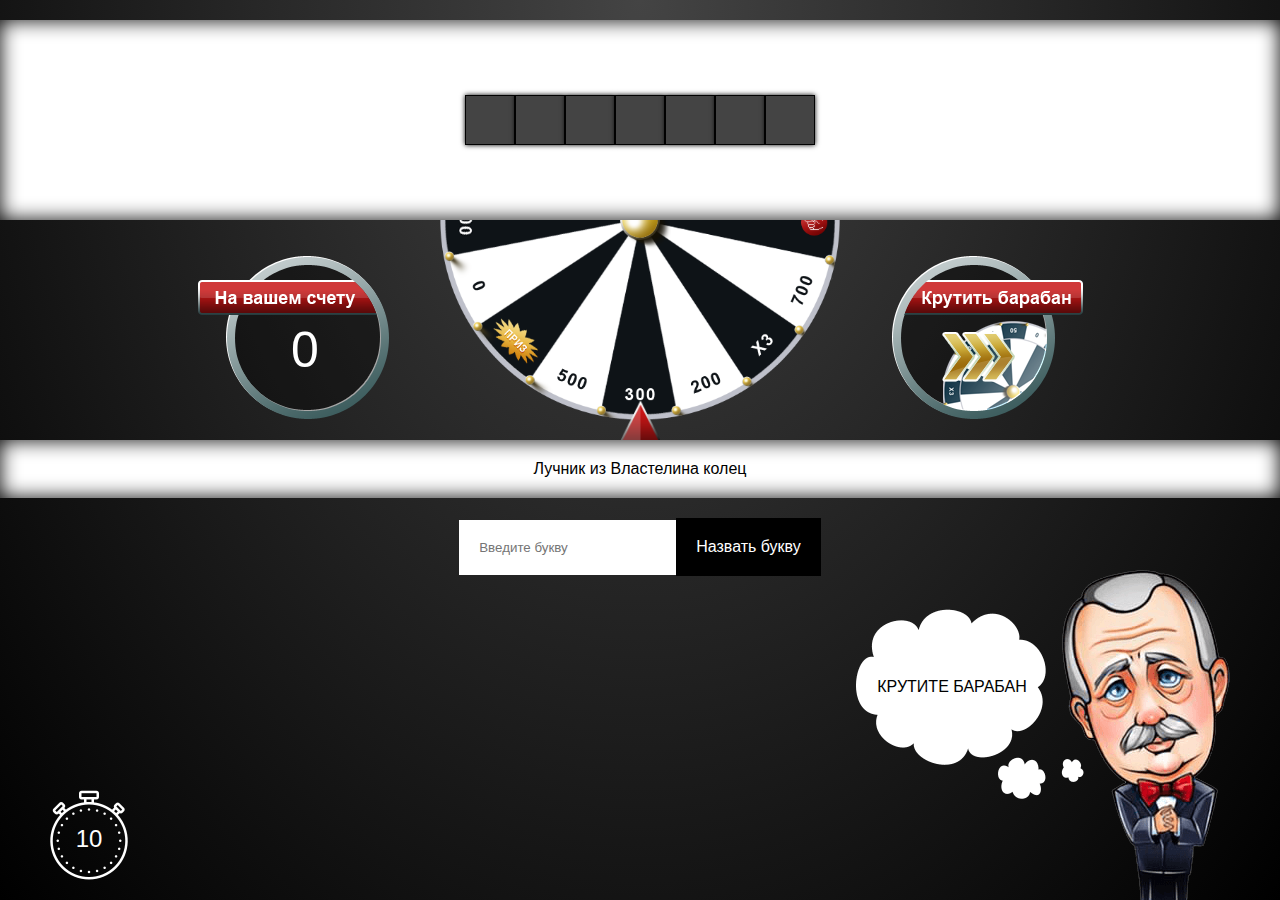
<file: index.html>
<!DOCTYPE html>
<html lang="en">
<head>
    <meta charset="UTF-8">
    <title>Поле Чудес!</title>
    <link rel="stylesheet" href="./css/style.css">
    <script src="./js/jquery-3.3.1.min.js"></script>
    <script src="./js/script.js"></script>
</head>
<body>
    <ul class="wrapLetters">
    </ul>
    <div class="wrapBaraban">
        <p class="score">0</p>
        <img src="./img/foto.png" alt="baraban" class="baraban">
        <a href="#" class="roll"></a>
    </div>
    <p class="wrapQuest">
    Что в России на первом месте, а во Франции на втором?
    </p>
    <div class="contEnter">
        <input type="text" class="myLetter" placeholder="Введите букву">
        <a href="#" class="send">Назвать букву</a>
    </div>
    <div class="persone">
        <p class="yakubovichSay">Крутите барабан</p>
    </div>
    <p class="timer">10</p>
</body>
</html>
</file>
<file: css/style.css>
*, html, body{ 
    margin: 0; 
    padding: 0; 
    box-sizing: border-box; 
    list-style: none; 
    font-family: Arial; 
    outline: none; 
    user-select: none;
}

body{ 
    width: 100%; 
    height: 100vh; 
    background: -webkit-radial-gradient(top center, #444, #000);
}

.wrapLetters{ 
    width: 100%; 
    display: flex; 
    justify-content: center; 
    align-items: center; 
    padding: 75px 0; 
    background: #fff; 
    box-shadow: inset 0 0 20px black; 
    position: absolute; 
    left: 0; 
    top: 20px; 
    z-index: 100
}

.itemLetter{ 
    color: white;
    width: 50px; 
    height: 50px; 
    border: 1px solid #000; 
    background: #444;
    display: flex; 
    justify-content: center; 
    align-items: center; 
    box-shadow: 0 0 5px #000;
}

.wrapBaraban{display: flex; justify-content: center; align-items: flex-end; padding: 20px 0; position: relative;}

.wrapBaraban:before{
    content: ''; 
    width: 40px; 
    height: 40px; 
    background: url(../img/arrow.png) no-repeat; 
    background-size: cover; 
    position: absolute; 
    left: 50%; 
    bottom: 0; 
    margin-left: -20px;
}

.baraban{ 
    width: 400px; 
    margin: 0 50px;
}

.wrapQuest{
    width: 100%; 
    display: flex; 
    justify-content: center; 
    align-items: center; 
    padding: 20px 0; 
    background: #fff; 
    box-shadow: inset 0 0 20px black;
}

.contEnter{
    display: flex; 
    justify-content: center; 
    align-items: center; 
    margin-top: 20px;
}

.myLetter{ 
    padding: 20px; 
    background: #fff; 
    border: none
}

.myLetter:focus{ 
    box-shadow: inset 0 0 10px #000
}

.send{ 
    padding: 20px; 
    background: #000;  
    color: #fff; 
    text-decoration: none;}

.score{ 
    width: 194px; 
    height: 164px; 
    background: url(../img/schet.png) no-repeat; 
    padding: 65px 0 0 24px; 
    text-align: center; 
    color: #fff; 
    font-size: 50px; 
    transition: .5s
}

.roll{
    width: 194px; 
    height: 164px; 
    background: url(../img/roll.png) no-repeat;
}

.roll:hover, .send:hover{ 
    filter: drop-shadow(0 0 10px #fff)
}

.persone{
    width: 374px; 
    height: 330px; 
    background: url(../img/yakubovich.png) no-repeat; 
    position: absolute; 
    right: 50px; 
    bottom: 0px; 
    padding: 45px 187px 141px 5px;
}

.yakubovichSay{
    display: flex; 
    justify-content: center; 
    align-items: center; 
    height: 100%; 
    width: 100%;
    text-transform: uppercase
}

.timer{
    display: flex; 
    justify-content: center; 
    align-items: center;
    width: 78px; 
    height: 90px; 
    background: url(../img/timer.png) no-repeat; 
    position: absolute; 
    left: 50px; 
    bottom: 20px; 
    padding-top:8px; 
    color: #fff; 
    font-size: 24px;
}
</file>
